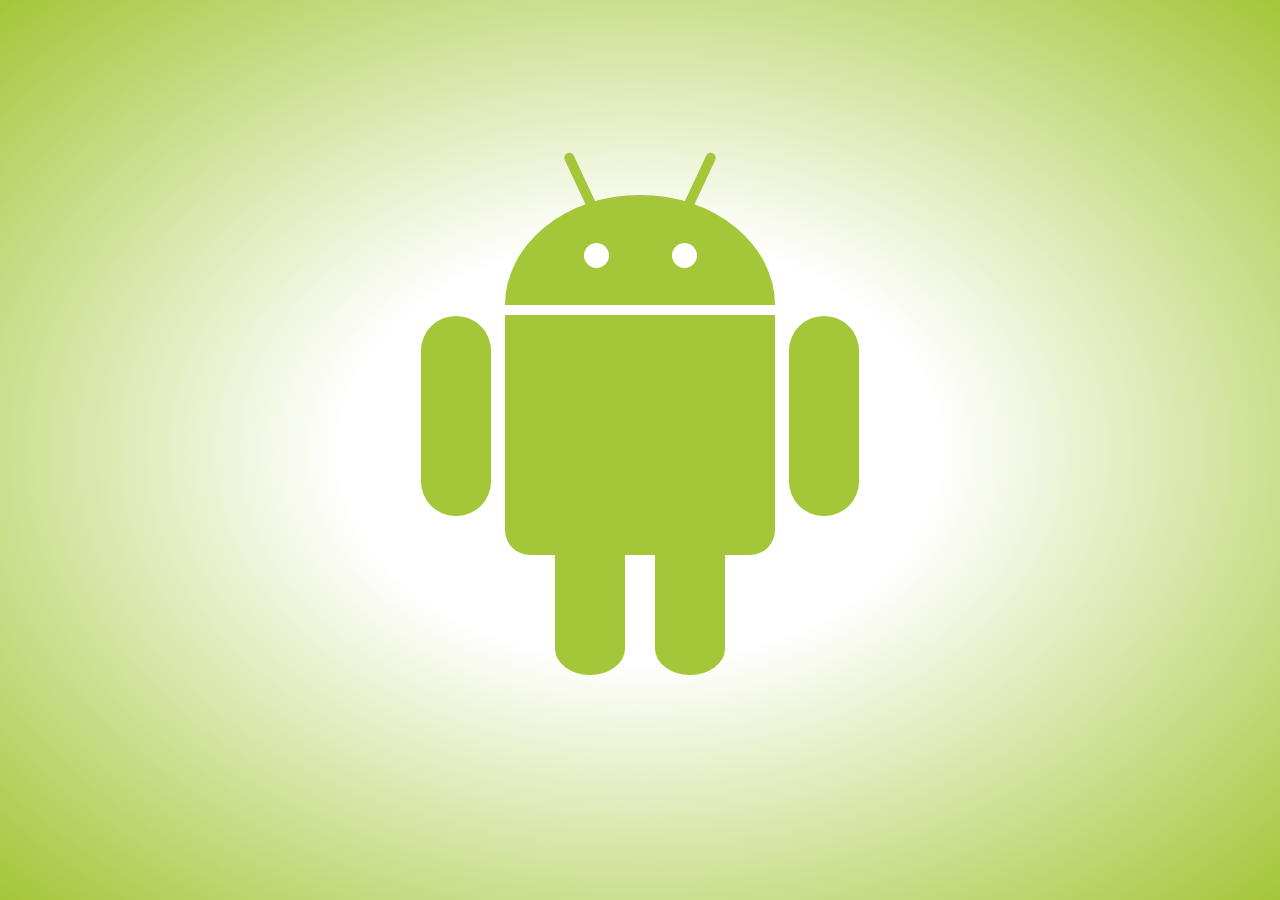
<file: android/index.html>
<!DOCTYPE html>
<html>
<head>
    <title>Android Animation!</title>
    <link rel="stylesheet" type = "text/css" href = "index.css"/>
    <link rel="stylesheet" type = "text/css" href = "animations.css"/>
</head>
<body>
    <div class="android">
        <div class="head">
            <div class="eye"></div>
            <div class="antenna left"></div>
            <div class="antenna right"></div>
            <div class="eye"></div>
        </div>
        <div class="body"></div>
        <div class="legs">
            <div class="leg"></div>
            <div class="leg"></div>
        </div>
    </div>
</body>
</html>
</file>
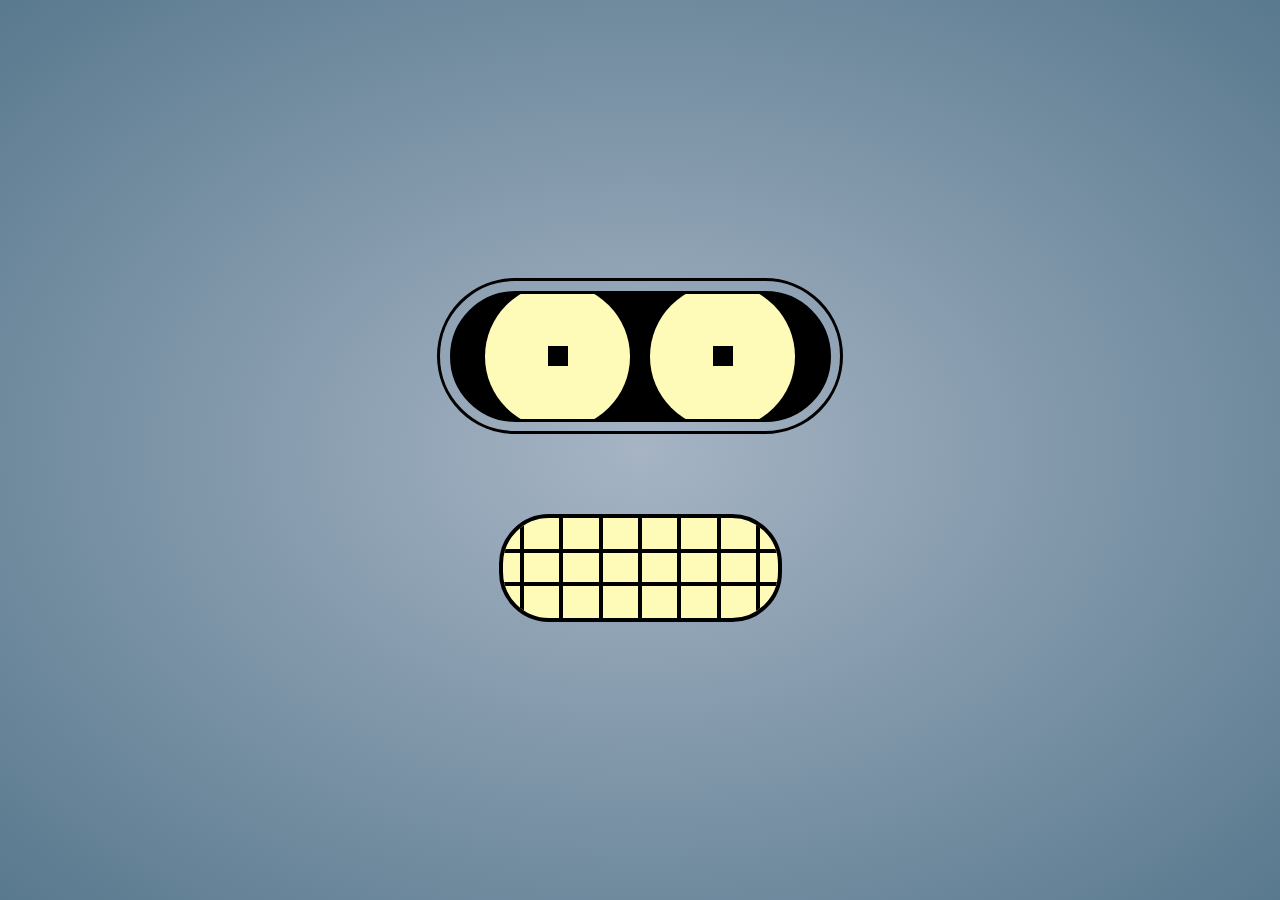
<file: bender/index.html>
<!DOCTYPE html>
<html>
<head>
	<title>Bender Animation</title>
	<link rel="stylesheet" type="text/css" href="hmm.css">
</head>
<body>
	<div class="Bender">
		<div class="Bender_eyes">
			<div class="Bender_socket">
				<div class="Bender_eye">
					<div class="Bender_pupil"></div>
				</div>
				<div class="Bender_eye">
					<div class="Bender_pupil"></div>
				</div>
			</div>
		</div>
		
		<div class="Bender_mouth">
			<div class="Bender_tooth"></div>
			<div class="Bender_tooth"></div>
			<div class="Bender_tooth"></div>
			<div class="Bender_tooth"></div>
			<div class="Bender_tooth"></div>
			<div class="Bender_tooth"></div>
			<div class="Bender_tooth"></div>

			<div class="Bender_lip"></div>
			<div class="Bender_lip"></div>
		</div>
	</div>
</body>
</html>
</file>
<file: android/index.css>
body {
    background: white;
    overflow: hidden;
    padding: 0;
    margin: 0;
}

.android {
    height: 100vh;
    width: 100vw;
    display: flex;
    justify-content: center;
    align-items: center;
    flex-direction: column;
    background: white;
    background-image: radial-gradient(white 33%, #a4c639);
}

.head {
    width: 250px;
    height: 100px;
    background: #a4c639;
    border-top-left-radius: 100% 200%;
    border-top-right-radius: 100% 200%;
    border: 10px solid #a4c639;
    border-bottom: 0;
    display: flex;
    align-items: center;
    justify-content: space-evenly;
    animation: 6s ease-in-out 1s infinite headOh;
}

.antenna {
    background: #a4c639;
    border-radius: 200px;
    width: 10px;
    height: 70px;
    position: relative;
    bottom: 70px;
}

.antenna.left {
    transform: rotate(-25deg);
    right: 35px;
    animation: 6s ease-in-out 1s infinite leftAntennaOh;
}

.antenna.right {
    transform: rotate(25deg);
    left: 35px;
    animation: 6s ease-in-out 1s infinite rightAntennaOh;
}

.eye {
    background: white;
    position: relative;
    width: 25px;
    height: 25px;
    border-radius: 50%;
    animation: 6s ease-in-out 1s infinite eyeOh;
}

.eye::before {
    content: "";
    position: absolute;
    width: 25px;
    height: 25px;
    border-radius: 50%;
    background: #a4c639;
    top: -25px;
    animation: 6s ease-in-out 1s infinite topPupilOh;
}

.eye::after {
    content: "";
    position: absolute;
    width: 25px;
    height: 25px;
    border-radius: 50%;
    background: #a4c639;
    bottom: -25px;
    animation: 6s ease-in-out 1s infinite bottomPupilOh;
}

.eye:first-of-type {
    left: calc(15% - 5px);
}

.eye:last-of-type {
    right: calc(15% - 5px);
}

.body {
    position: relative;
    height: 240px;
    width: 270px;
    background: #a4c639;
    border-bottom-right-radius: 25px;
    border-bottom-left-radius: 25px;
    margin-top: 10px;
    animation: 6s ease-in-out 1s infinite bodyOh;
}

.body::before {
    content: "";
    width: 70px;
    height: 200px;
    background: #a4c639;
    position: absolute;
    display: flex;
    right: -85px;
    border: 1px solid white;
    border-top-left-radius: 100% 35%;
    border-top-right-radius: 100% 35%;
    border-bottom-left-radius: 100% 35%;
    border-bottom-right-radius: 100% 35%;
    animation: 6s ease-in-out 1s infinite rightArmOh;
}

.body::after {
    content: "";
    width: 70px;
    height: 200px;
    background: #a4c639;
    position: absolute;
    display: flex;
    left: -85px;
    border: 1px solid white;
    border-top-left-radius: 100% 35%;
    border-top-right-radius: 100% 35%;
    border-bottom-left-radius: 100% 35%;
    border-bottom-right-radius: 100% 35%;
    animation: 6s ease-in-out 1s infinite leftArmOh;
}

.legs {
    display: flex;
    justify-content: space-around;
    align-items: center;
    position: relative;
    width: 200px;
    bottom: 30px;
}

.leg {
    width: 70px;
    height: 150px;
    background: #a4c639;
    display: flex;
    border-bottom-left-radius: 100% 35%;
    border-bottom-right-radius: 100% 35%;
}

.leg:last-of-type {
    animation: 6s ease-in-out 1s infinite rightLegOh;
}
</file>
<file: android/animations.css>
/**
 * Hello!
 */
@keyframes headHi {
	0%, 80%, 100% {
		transform: translateX(0px) rotate(0deg);
	}
	20% {
		transform: translateX(-33px) rotate(-10deg);
	}
}

@keyframes bodyHi {
	0%, 80%, 100% {
		transform: rotate(0deg);
	}
	20% {
		transform: rotate(-10deg);
	}
}

@keyframes bottomPupilHi {
	0%, 3%, 85%, 100% {
		transform: translateY(0px);
	}
	9%, 80% {
		transform: translateY(-20px);
	}
}

@keyframes rightArmHi {
	0%, 100% {
		transform: rotate(0deg);
	}
	20%, 30% {
		transform: translate(10px, -100px) rotate(-140deg);
	}
	25%, 35% {
		transform: translate(10px, -100px) rotate(-145deg);
	}
	80% {
		transform: translate(0px) rotate(0deg);
	}
}

@keyframes leftArmHi {
	0%, 80%, 100% {
		transform: rotate(0deg);
	}
	20% {
		transform: rotate(25deg);
	}
}

@keyframes rightLegHi {
	0%, 80%, 100% {
		transform: translate(0px) rotate(0deg);
	}
	20% {
		transform: translate(30px, -30px) rotate(-25deg);
	}
}

/**
 * Oh!
 */

@keyframes headOh {
	0%, 9%, 39%, 40%, 60%, 100% {
		transform: translateX(0px);
	}
	10%, 12%, 14%, 16%, 18%, 20%, 22%, 24%, 26%, 28%, 30%, 32% {
		transform: translateX(5px);
	}
	11%, 13%, 15%, 17%, 19%, 21%, 23%, 25%, 27%, 29%, 31%, 33% {
		transform: translateX(-5px);
	}
}

@keyframes rightAntennaOh {
	0%, 8%, 60%, 100% {
		transform: rotate(25deg);
	}
	12%, 45% {
		transform: rotate(0deg);
	}
}

@keyframes leftAntennaOh {
	0%, 8%, 60%, 100% {
		transform: rotate(-25deg);
	}
	12%, 45% {
		transform: rotate(0deg);
	}
}

@keyframes eyeOh {
	0% {
		transform: scale(100%, 100%);
	}
	7% {
		transform: scale(100%, 100%);		
	}
	10% {
		transform: scale(140%,140%);
	}
	15% {
		transform: scale(100%, 100%) translateX(30px);
	}
	18% {
		transform: translateX(30px);		
	}
	24% {
		transform: translateX(-30px);
	}
	30% {
		transform: translateX(-30px);		
	}
	35% {
		transform: translate(30px, -10px);
	}
	40% {
		transform: translate(30px, -10px);		
	}
	45% {
		transform: translate(-30px, -10px);
	}
	50% {
		transform: translate(-30px, -10px);		
	}
	55% {
		transform: translate(0px);
	}
	100% {
		transform: scale(100%, 100%);		
	}
}

@keyframes topPupilOh {
	0%, 13%, 60%, 100% {
		transform: translateY(0px);
	}
	14%, 50% {
		transform: translateY(10px);
	}
}

@keyframes bodyOh {
	0%, 7%, 40%, 100% {
		transform: scaleY(100%);
	}
	10% {
		transform: scaleY(110%) translateX(5px);
	}
	12% {
		transform: scaleY(100%) translateX(5px);
	}
	14%, 16%, 18%, 20%, 22%, 24%, 26%, 28%, 30%, 32% {
		transform: translateX(5px);
	}
	11%, 13%, 15%, 17%, 19%, 21%, 23%, 25%, 27%, 29%, 31%, 33% {
		transform: translateX(-5px);
	}
}

@keyframes leftArmOh {
	0%, 9%, 60%, 100% {
		transform: rotate(0deg) translate(0px, 0px);
	}
	12%, 45% {
		transform: rotate(-40deg) translate(90px, 70px);
	}
}

@keyframes rightArmOh {
	0%, 9%, 60%, 100% {
		transform: rotate(0deg) translate(0px, 0px);
	}
	12%, 45% {
		transform: rotate(40deg) translate(-90px, 70px);
	}
}
</file>
<file: bender/hmm.css>
body {
	overflow: hidden;
	padding: 0;
	margin: 0;
}

.Bender {
	height: 100vh;
	width: 100vw;
	display: flex;
	justify-content: center;
	align-items: center;
	flex-direction: column;
	background: #a6b4c4;
	background-image: radial-gradient(#a6b4c4, #59798e);
}

.Bender_eyes {
	width: 400px;
	height: 150px;
	border: 3px solid black;
	border-radius: 200px;
	position: relative;
	display: flex;
	justify-content: center;
	align-items: center;
}

.Bender_socket {
	width: 375px;
	height: 125px;
	border: 3px solid black;
	border-radius: 200px;
	background: black;
	display: flex;
	justify-content: center;
	overflow: hidden;
}

.Bender_eye {
	height: 145px;
	width: 145px;
	background: #fefbb8;
	border-radius: 100%;
	margin: -10px 10px 0px 10px;
	display: flex;
	align-items: center;
	justify-content: center;
	position: relative;
}

.Bender_pupil {
	width: 20px;
	height: 20px;
	background: black;
	animation: 5s ease-in-out 1s infinite pupils;
}

.Bender_mouth {
	width: 275px;
	height: 100px;
	background: #fefbb8;
	margin-top: 80px;
	border-radius: 50px;
	border: 4px solid black;
	display: flex;
	align-items: center;
	justify-content: space-around;
	overflow: hidden;
	position: relative;
}

.Bender_tooth {
	height: 100px;
	width: 4px;
	background: black;
}

.Bender_lip {
	position: absolute;
	width: 275px;
	height: 4px;
	background: black;
	top: calc(33% - 2px);
}

.Bender_lip:last-of-type {
	top: calc(66% - 2px);
}

/* Criando as "palpebra", que nada mais são do que uns retângulos pretos
   quer ficarão escondidos em cima dos olhos. */
.Bender_eye::before {
	content: "";
	position: absolute;
	width: 145px;
	height: 100px;
	top: -100px;
	background: black;
	animation: 5s ease-in-out 1s infinite topEyeLid;
}

.Bender_eye::after {
	content: "";
	position: absolute;
	width: 145px;
	height: 100px;
	bottom: -100px;
	background: black;
	animation: 5s ease-in-out 1s infinite bottomEyeLid;
}

/* Sem JS, puro CSS B-) */
@keyframes topEyeLid {
	0% {
		transform: translateY(0px);
	}
	20% {
		transform: translateY(50px);
	}
	35% {
		transform: translateY(100px);
	}
	40% {
		transform: translateY(50px);
	}
	80% {
		transform: translateY(50px);
	}
	100% {
		transform: translateY(0px);
	}
}

@keyframes bottomEyeLid {
	0% {
		transform: translateY(0px);
	}
	20% {
		transform: translateY(-50px);
	}
	35% {
		transform: translateY(-100px);
	}
	40% {
		transform: translateY(-50px);
	}
	80% {
		transform: translateY(-50px);
	}
	100% {
		transform: translateY(0px);
	}
}

@keyframes pupils {
	0% {
		transform: translateX(0px);
	}
	40% {
		transform: translateX(0px);
	}
	45% {
		transform: translateX(40px);
	}
	50% {
		transform: translateX(30px);
	}
	51% {
		transform: translateX(0px);
	}
	52% {
		transform: translateX(-40px);
	}
	66% {
		transform: translateX(-30px);
	}
	67% {
		transform: translateX(0px);
	}
	80% {
		transform: translateX(0px);
	}
	100% {
		transform: translateX(0px);
	}
}
</file>
